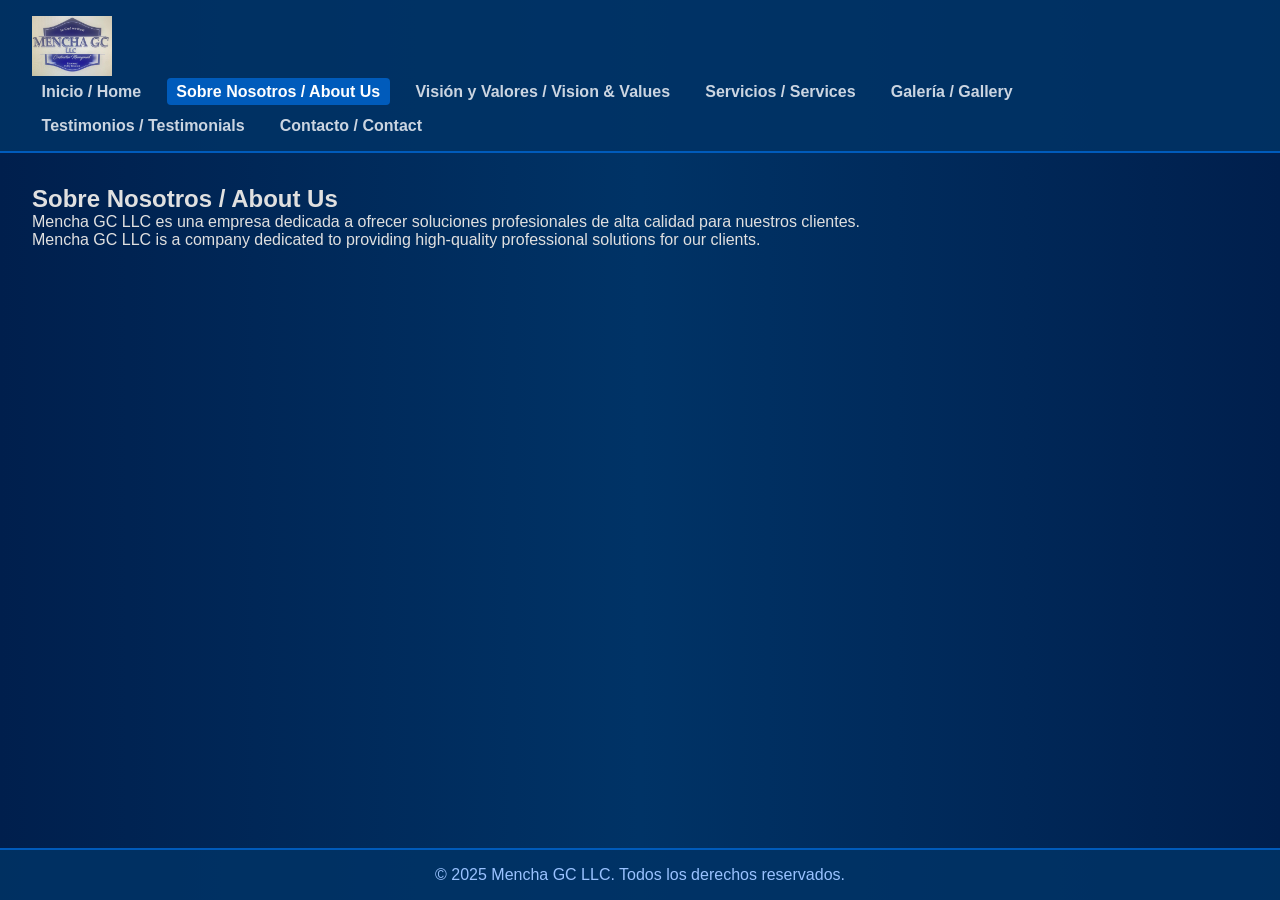
<file: about.html>
<!DOCTYPE html>
<html lang="es">
<head>
  <meta charset="UTF-8" />
  <meta name="viewport" content="width=device-width, initial-scale=1" />
  <title>Mencha GC LLC - Sobre Nosotros</title>
  <link rel="stylesheet" href="styles.css" />
</head>
<body>
  <header>
    <div class="logo">
      <img src="images/Logo.png" alt="Mencha GC LLC logo" style=height:60px;"/>
    </div>
    <nav>
      <ul>
        <li><a href="index.html" target="_blank">Inicio / Home</a></li>
        <li><a href="about.html" target="_blank" class="active">Sobre Nosotros / About Us</a></li>
        <li><a href="vision.html" target="_blank">Visión y Valores / Vision & Values</a></li>
        <li><a href="services.html" target="_blank">Servicios / Services</a></li>
        <li><a href="gallery.html" target="_blank">Galería / Gallery</a></li>
        <li><a href="testimonials.html" target="_blank">Testimonios / Testimonials</a></li>
        <li><a href="contact.html" target="_blank">Contacto / Contact</a></li>
      </ul>
    </nav>
  </header>

  <main>
    <section>
      <h2>Sobre Nosotros / About Us</h2>
      <p>Mencha GC LLC es una empresa dedicada a ofrecer soluciones profesionales de alta calidad para nuestros clientes.</p>
      <p>Mencha GC LLC is a company dedicated to providing high-quality professional solutions for our clients.</p>
    </section>
  </main>

  <footer>
    <p>© 2025 Mencha GC LLC. Todos los derechos reservados.</p>
  </footer>
</body>
</html>
</file>
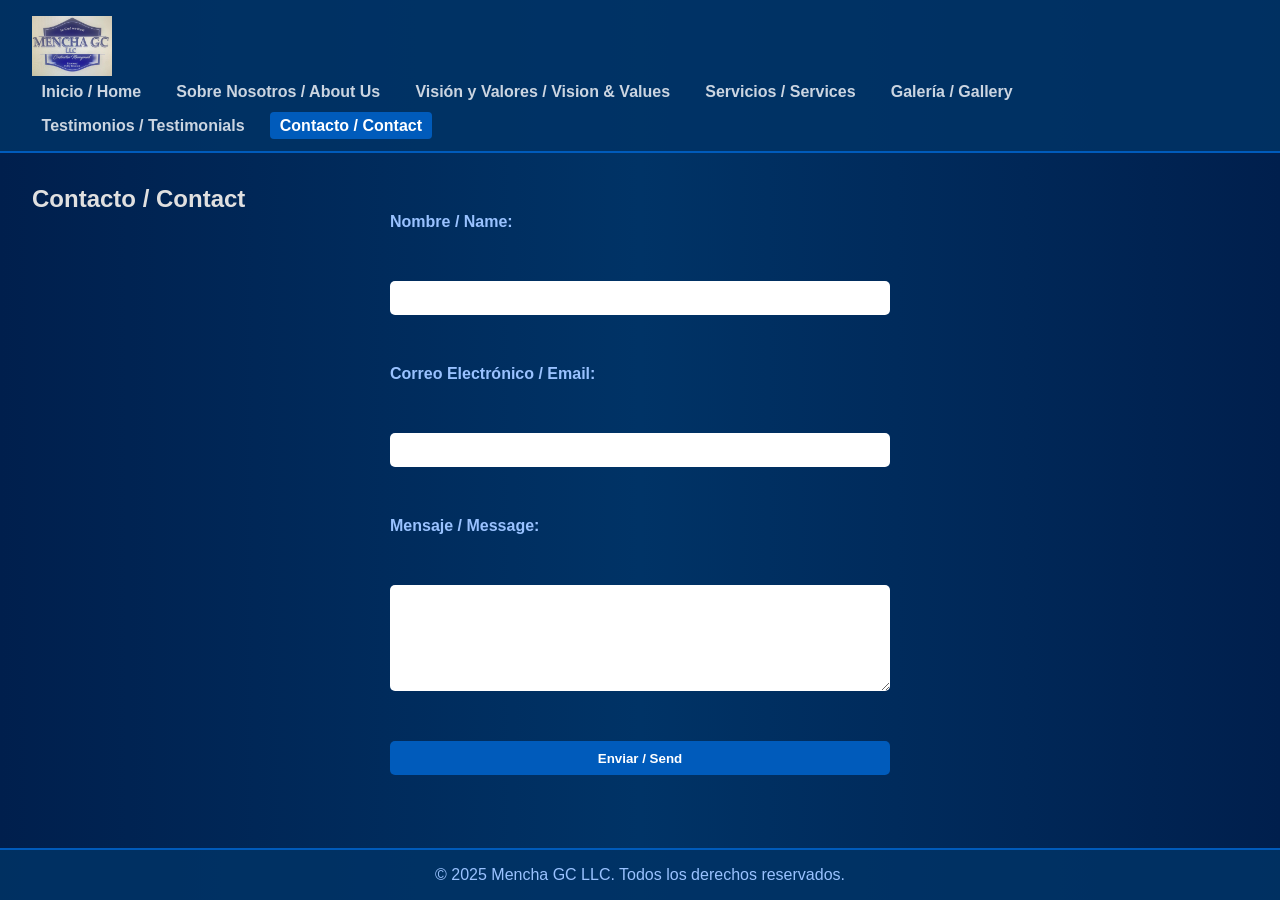
<file: contact.html>
<!DOCTYPE html>
<html lang="es">
<head>
  <meta charset="UTF-8" />
  <meta name="viewport" content="width=device-width, initial-scale=1" />
  <title>Mencha GC LLC - Contacto</title>
  <link rel="stylesheet" href="styles.css" />
</head>
<body>
  <header>
    <div class="logo">
      <img src="images/Logo.png" alt="Mencha GC LLC logo" style=height:60px;"/>
    </div>
    <nav>
      <ul>
        <li><a href="index.html" target="_blank">Inicio / Home</a></li>
        <li><a href="about.html" target="_blank">Sobre Nosotros / About Us</a></li>
        <li><a href="vision.html" target="_blank">Visión y Valores / Vision & Values</a></li>
        <li><a href="services.html" target="_blank">Servicios / Services</a></li>
        <li><a href="gallery.html" target="_blank">Galería / Gallery</a></li>
        <li><a href="testimonials.html" target="_blank">Testimonios / Testimonials</a></li>
        <li><a href="contact.html" target="_blank" class="active">Contacto / Contact</a></li>
      </ul>
    </nav>
  </header>

  <main>
    <section>
      <h2>Contacto / Contact</h2>
      <form id="contact-form" action="mailto:contact@menchagc.com" method="POST" enctype="text/plain">
        <label for="name">Nombre / Name:</label><br />
        <input type="text" id="name" name="name" required /><br />

        <label for="email">Correo Electrónico / Email:</label><br />
        <input type="email" id="email" name="email" required /><br />

        <label for="message">Mensaje / Message:</label><br />
        <textarea id="message" name="message" rows="5" required></textarea><br />

        <button type="submit">Enviar / Send</button>
      </form>
    </section>
  </main>

  <footer>
    <p>© 2025 Mencha GC LLC. Todos los derechos reservados.</p>
  </footer>
</body>
</html>
</file>
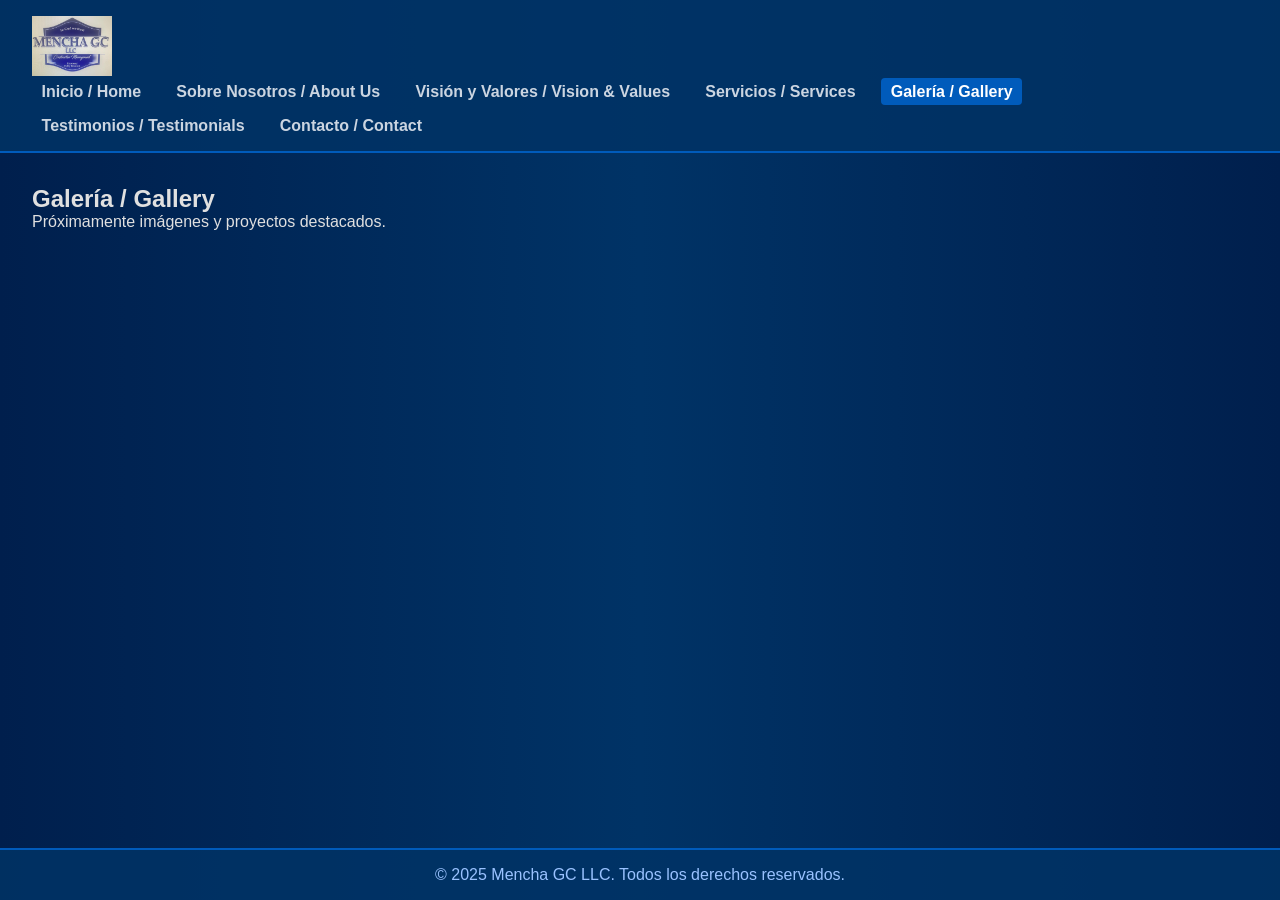
<file: gallery.html>
<!DOCTYPE html>
<html lang="es">
<head>
  <meta charset="UTF-8" />
  <meta name="viewport" content="width=device-width, initial-scale=1" />
  <title>Mencha GC LLC - Galería</title>
  <link rel="stylesheet" href="styles.css" />
</head>
<body>
  <header>
    <div class="logo">
      <img src="images/Logo.png" alt="Mencha GC LLC logo" style=height:60px;"/>
    </div>
    <nav>
      <ul>
        <li><a href="index.html" target="_blank">Inicio / Home</a></li>
        <li><a href="about.html" target="_blank">Sobre Nosotros / About Us</a></li>
        <li><a href="vision.html" target="_blank">Visión y Valores / Vision & Values</a></li>
        <li><a href="services.html" target="_blank">Servicios / Services</a></li>
        <li><a href="gallery.html" target="_blank" class="active">Galería / Gallery</a></li>
        <li><a href="testimonials.html" target="_blank">Testimonios / Testimonials</a></li>
        <li><a href="contact.html" target="_blank">Contacto / Contact</a></li>
      </ul>
    </nav>
  </header>

  <main>
    <section>
      <h2>Galería / Gallery</h2>
      <p>Próximamente imágenes y proyectos destacados.</p>
    </section>
  </main>

  <footer>
    <p>© 2025 Mencha GC LLC. Todos los derechos reservados.</p>
  </footer>
</body>
</html>
</file>
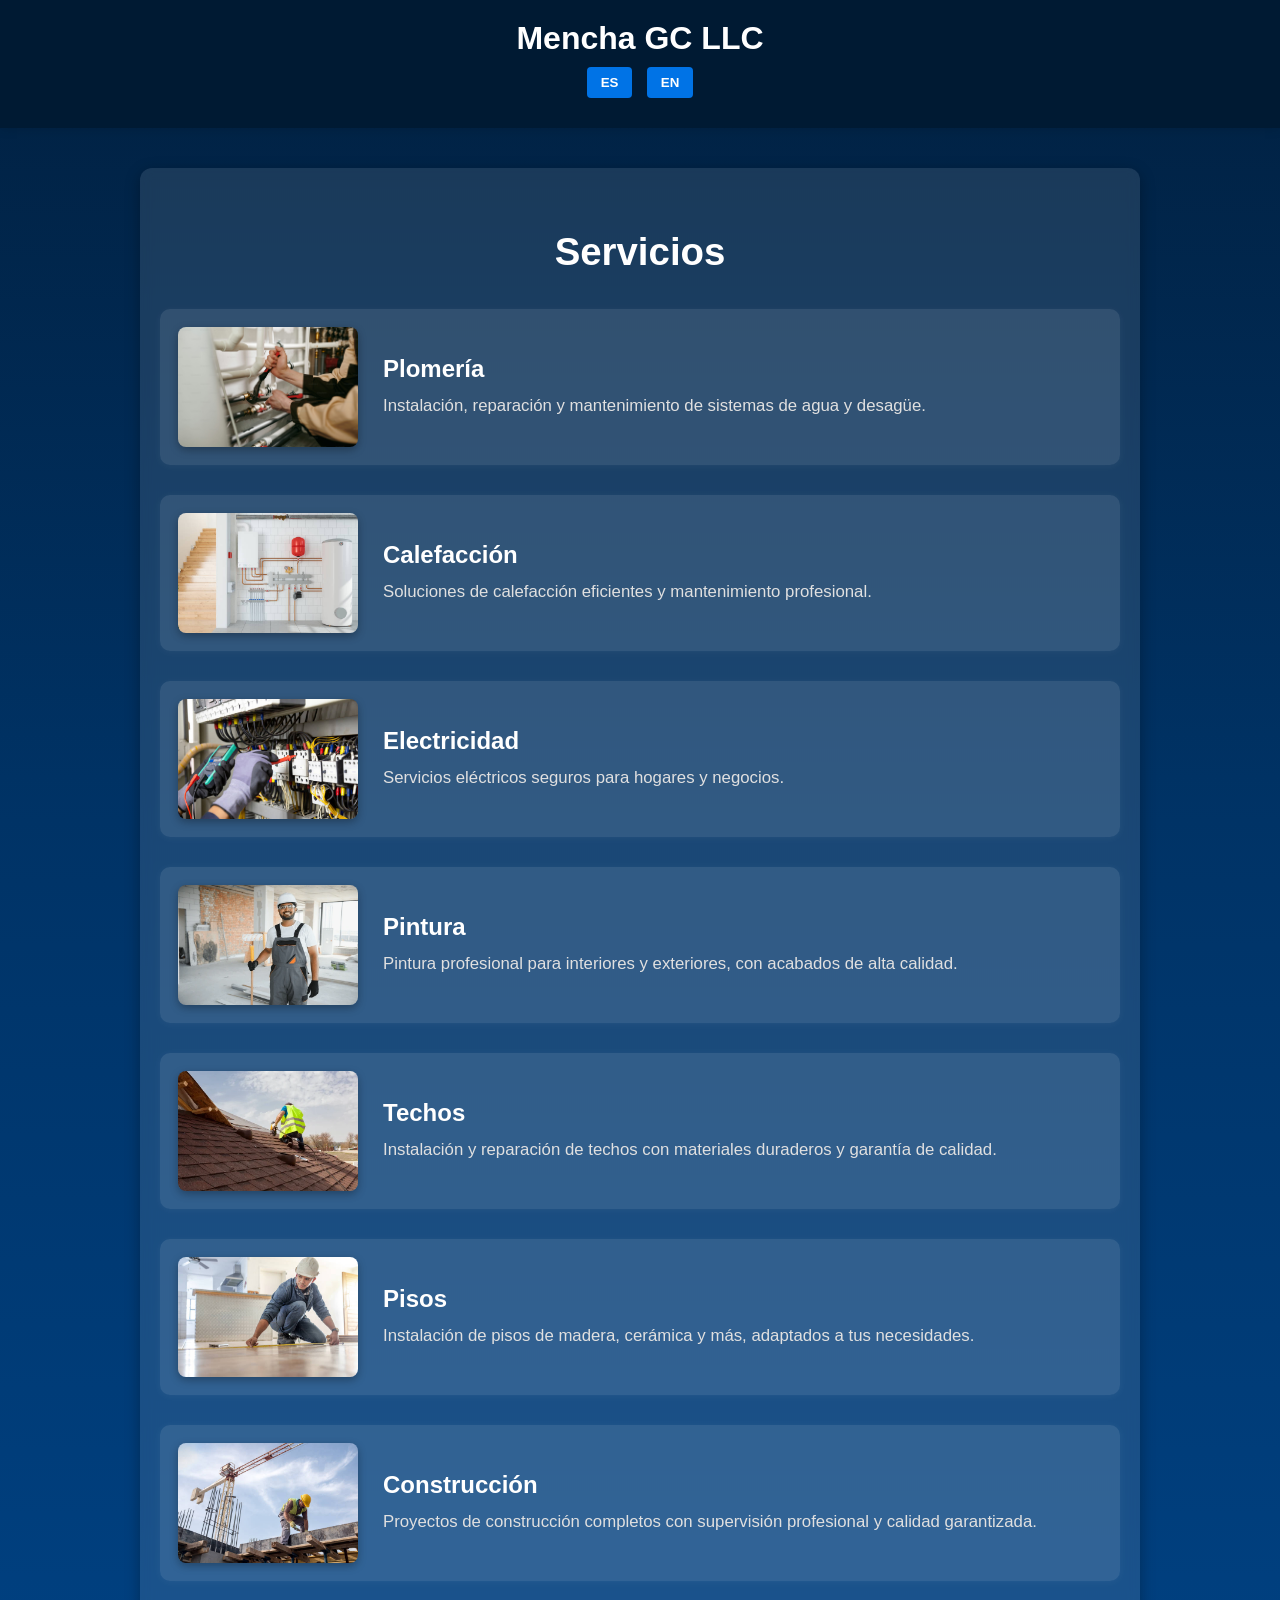
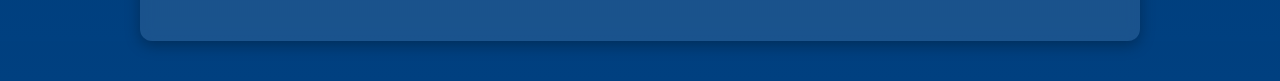
<file: services.html>
<!DOCTYPE html>
<html lang="es">
<head>
  <meta charset="UTF-8" />
  <meta name="viewport" content="width=device-width, initial-scale=1" />
  <title>Mencha GC LLC - Servicios</title>
  <style>
    html, body {
      margin: 0;
      padding: 0;
      font-family: 'Segoe UI', Tahoma, Geneva, Verdana, sans-serif;
      color: #ffffff;
      background: linear-gradient(to bottom, #012040, #003366, #004080);
      scroll-behavior: smooth;
    }

    header {
      background: #001a33;
      color: white;
      padding: 20px;
      text-align: center;
      box-shadow: 0 2px 10px rgba(0,0,0,0.1);
    }

    header h1 {
      margin: 0;
      font-size: 2rem;
    }

    header button {
      background: #0073e6;
      border: none;
      color: white;
      padding: 8px 14px;
      margin: 10px 5px;
      cursor: pointer;
      border-radius: 4px;
      font-weight: 600;
      transition: background 0.3s ease;
    }

    header button:hover {
      background: #005bb5;
    }

    .services-section {
      max-width: 960px;
      margin: 40px auto;
      padding: 30px 20px;
      background: rgba(255, 255, 255, 0.1);
      border-radius: 12px;
      box-shadow: 0 4px 15px rgba(0,0,0,0.3);
      backdrop-filter: blur(6px);
    }

    .services-section h2 {
      text-align: center;
      color: #ffffff;
      margin-bottom: 35px;
      font-weight: 700;
      font-size: 2.4rem;
    }

    .service-item {
      display: flex;
      align-items: center;
      gap: 25px;
      margin-bottom: 30px;
      background: rgba(255,255,255,0.1);
      border-radius: 10px;
      padding: 18px;
      box-shadow: 0 1px 10px rgba(255,255,255,0.05);
      transition: transform 0.3s ease;
    }

    .service-item:hover {
      transform: scale(1.01);
    }

    .service-item img {
      width: 180px;
      height: 120px;
      object-fit: cover;
      border-radius: 8px;
      flex-shrink: 0;
      box-shadow: 0 3px 8px rgba(0,0,0,0.3);
    }

    .service-info h3 {
      margin: 0 0 10px;
      color: #ffffff;
      font-size: 1.5rem;
    }

    .service-info p {
      margin: 0;
      color: #e0e0e0;
      line-height: 1.5;
      font-size: 1.05rem;
    }

    @media(max-width: 768px) {
      .service-item {
        flex-direction: column;
        text-align: center;
      }

      .service-item img {
        width: 100%;
        height: auto;
      }
    }
  </style>
</head>
<body>

<header>
  <h1>Mencha GC LLC</h1>
  <button onclick="setLanguage('es')">ES</button>
  <button onclick="setLanguage('en')">EN</button>
</header>

<section id="services" class="services-section">
  <h2 data-lang="es">Servicios</h2>
  <h2 data-lang="en" style="display:none;">Services</h2>

  <div class="service-item">
    <img src="images/plumbing.jpg" alt="Plomería" />
    <div class="service-info">
      <h3 data-lang="es">Plomería</h3>
      <h3 data-lang="en" style="display:none;">Plumbing</h3>
      <p data-lang="es">Instalación, reparación y mantenimiento de sistemas de agua y desagüe.</p>
      <p data-lang="en" style="display:none;">Installation, repair, and maintenance of water and drainage systems.</p>
    </div>
  </div>

  <div class="service-item">
    <img src="images/heating.jpg" alt="Calefacción" />
    <div class="service-info">
      <h3 data-lang="es">Calefacción</h3>
      <h3 data-lang="en" style="display:none;">Heating</h3>
      <p data-lang="es">Soluciones de calefacción eficientes y mantenimiento profesional.</p>
      <p data-lang="en" style="display:none;">Efficient heating solutions and professional maintenance.</p>
    </div>
  </div>

  <div class="service-item">
    <img src="images/electric.jpg" alt="Electricidad" />
    <div class="service-info">
      <h3 data-lang="es">Electricidad</h3>
      <h3 data-lang="en" style="display:none;">Electricity</h3>
      <p data-lang="es">Servicios eléctricos seguros para hogares y negocios.</p>
      <p data-lang="en" style="display:none;">Safe electrical services for homes and businesses.</p>
    </div>
  </div>

  <div class="service-item">
    <img src="images/painting.jpg" alt="Pintura" />
    <div class="service-info">
      <h3 data-lang="es">Pintura</h3>
      <h3 data-lang="en" style="display:none;">Painting</h3>
      <p data-lang="es">Pintura profesional para interiores y exteriores, con acabados de alta calidad.</p>
      <p data-lang="en" style="display:none;">Professional painting for interiors and exteriors with high-quality finishes.</p>
    </div>
  </div>

  <div class="service-item">
    <img src="images/roofing.jpg" alt="Techos" />
    <div class="service-info">
      <h3 data-lang="es">Techos</h3>
      <h3 data-lang="en" style="display:none;">Roofing</h3>
      <p data-lang="es">Instalación y reparación de techos con materiales duraderos y garantía de calidad.</p>
      <p data-lang="en" style="display:none;">Roof installation and repair with durable materials and quality guarantee.</p>
    </div>
  </div>

  <div class="service-item">
    <img src="images/flooring.jpg" alt="Pisos" />
    <div class="service-info">
      <h3 data-lang="es">Pisos</h3>
      <h3 data-lang="en" style="display:none;">Flooring</h3>
      <p data-lang="es">Instalación de pisos de madera, cerámica y más, adaptados a tus necesidades.</p>
      <p data-lang="en" style="display:none;">Installation of wood, ceramic floors, and more tailored to your needs.</p>
    </div>
  </div>

  <div class="service-item">
    <img src="images/construction.jpg" alt="Construcción" />
    <div class="service-info">
      <h3 data-lang="es">Construcción</h3>
      <h3 data-lang="en" style="display:none;">Construction</h3>
      <p data-lang="es">Proyectos de construcción completos con supervisión profesional y calidad garantizada.</p>
      <p data-lang="en" style="display:none;">Complete construction projects with professional supervision and guaranteed quality.</p>
    </div>
  </div>
</section>

<script>
  function setLanguage(lang) {
    document.querySelectorAll('[data-lang]').forEach(el => {
      el.style.display = el.getAttribute('data-lang') === lang ? '' : 'none';
    });
  }
  setLanguage('es');
</script>

</body>
</html>
</file>
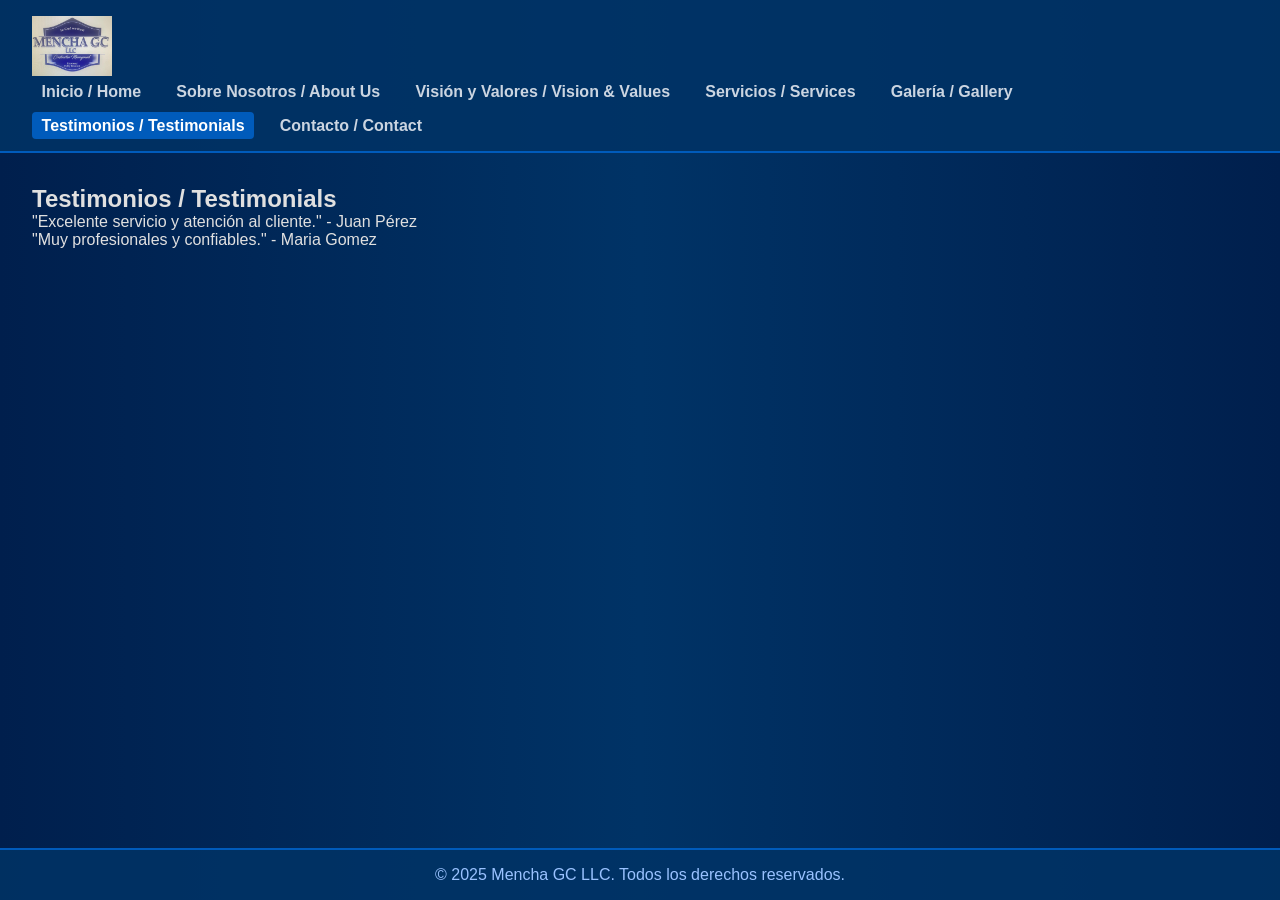
<file: testimonials.html>
<!DOCTYPE html>
<html lang="es">
<head>
  <meta charset="UTF-8" />
  <meta name="viewport" content="width=device-width, initial-scale=1" />
  <title>Mencha GC LLC - Testimonios</title>
  <link rel="stylesheet" href="styles.css" />
</head>
<body>
  <header>
    <div class="logo">
      <img src="images/Logo.png" alt="Mencha GC LLC logo" style=height:60px;"/>
    </div>
    <nav>
      <ul>
        <li><a href="index.html" target="_blank">Inicio / Home</a></li>
        <li><a href="about.html" target="_blank">Sobre Nosotros / About Us</a></li>
        <li><a href="vision.html" target="_blank">Visión y Valores / Vision & Values</a></li>
        <li><a href="services.html" target="_blank">Servicios / Services</a></li>
        <li><a href="gallery.html" target="_blank">Galería / Gallery</a></li>
        <li><a href="testimonials.html" target="_blank" class="active">Testimonios / Testimonials</a></li>
        <li><a href="contact.html" target="_blank">Contacto / Contact</a></li>
      </ul>
    </nav>
  </header>

  <main>
    <section>
      <h2>Testimonios / Testimonials</h2>
      <p>"Excelente servicio y atención al cliente." - Juan Pérez</p>
      <p>"Muy profesionales y confiables." - Maria Gomez</p>
    </section>
  </main>

  <footer>
    <p>© 2025 Mencha GC LLC. Todos los derechos reservados.</p>
  </footer>
</body>
</html>
</file>
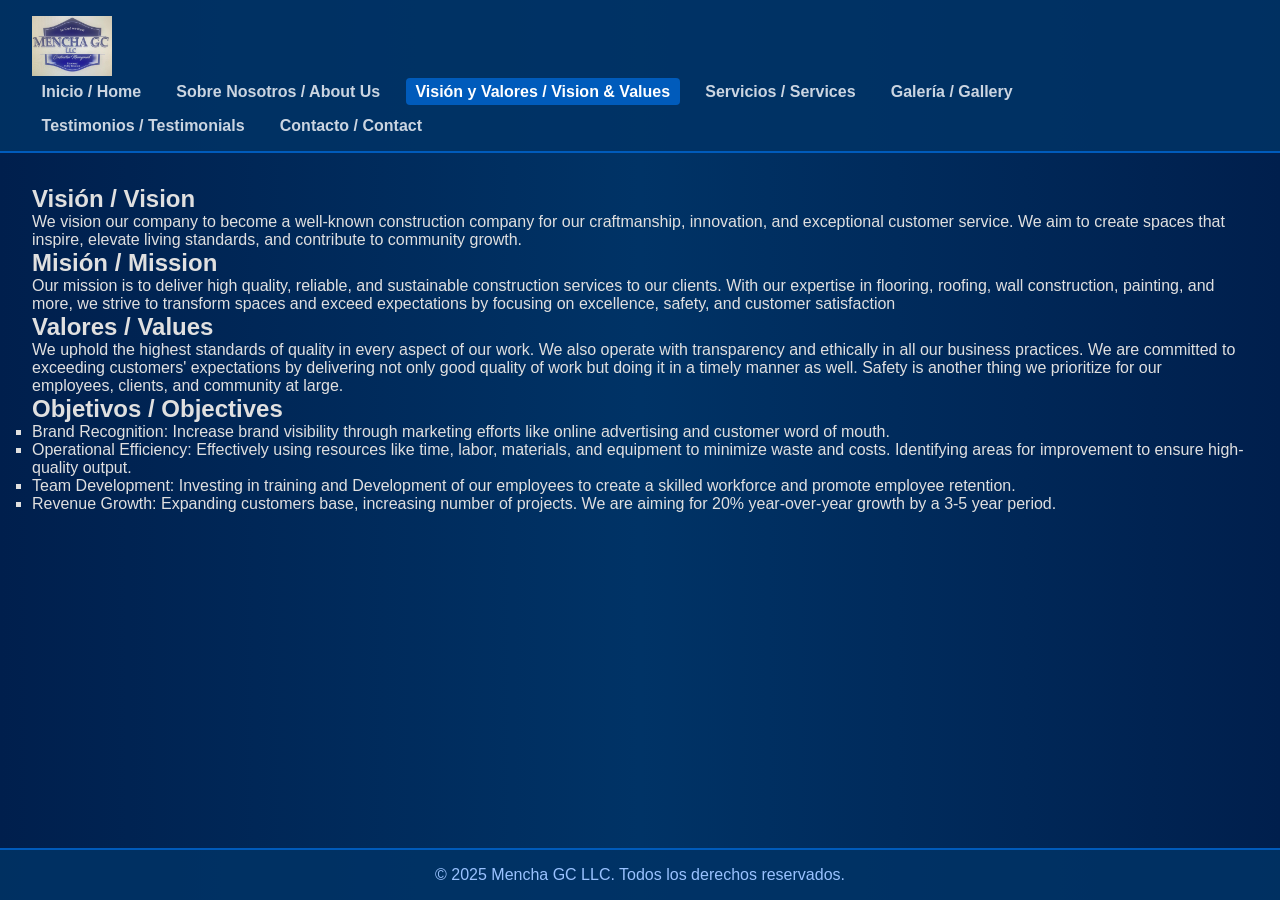
<file: vision.html>
<!DOCTYPE html>
<html lang="es">
<head>
  <meta charset="UTF-8" />
  <meta name="viewport" content="width=device-width, initial-scale=1" />
  <title>Mencha GC LLC - Visión y Valores</title>
  <link rel="stylesheet" href="styles.css" />
</head>
<body>
  <header>
    <div class="logo">
      <img src="images/Logo.png" alt="Mencha GC LLC logo" style=height:60px;"/>
    </div>
    <nav>
      <ul>
        <li><a href="index.html" target="_blank">Inicio / Home</a></li>
        <li><a href="about.html" target="_blank">Sobre Nosotros / About Us</a></li>
        <li><a href="vision.html" target="_blank" class="active">Visión y Valores / Vision & Values</a></li>
        <li><a href="services.html" target="_blank">Servicios / Services</a></li>
        <li><a href="gallery.html" target="_blank">Galería / Gallery</a></li>
        <li><a href="testimonials.html" target="_blank">Testimonios / Testimonials</a></li>
        <li><a href="contact.html" target="_blank">Contacto / Contact</a></li>
      </ul>
    </nav>
  </header>

  <main>
    <section>
      <h2>Visión / Vision</h2>
      <p>We vision our company to become a well-known construction company for our craftmanship, innovation, and exceptional customer service. We aim to create spaces that inspire, elevate living standards, and contribute to community growth.</p>
      <ul>
        
      <h2>Misión / Mission</h2>
      <p>Our mission is to deliver high quality, reliable, and sustainable construction services to our clients. With our expertise in flooring, roofing, wall construction, painting, and more, we strive to transform spaces and exceed expectations by focusing on excellence, safety, and customer satisfaction </p>
      <ul>
        
      <h2>Valores / Values</h2>
      <p>We uphold the highest standards of quality in every aspect of our work. We also operate with transparency and ethically in all our business practices. We are committed to exceeding customers' expectations by delivering not only good quality of work but doing it in a timely manner as well. Safety is another thing we prioritize for our employees, clients, and community at large.<p>
      <ul>
        
      <h2>Objetivos / Objectives</h2>
      <ul>
        <li>Brand Recognition: Increase brand visibility through marketing efforts like online advertising and customer word of mouth.</li>
        <li>Operational Efficiency: Effectively using resources like time, labor, materials, and equipment to minimize waste and costs. Identifying areas for improvement to ensure high-quality output.</li>
        <li>Team Development: Investing in training and Development of our employees to create a skilled workforce and promote employee retention.</li>
        <li>Revenue Growth: Expanding customers base, increasing number of projects. We are aiming for 20% year-over-year growth by a 3-5 year period.<p>

    </section>
  </main>

  <footer>
    <p>© 2025 Mencha GC LLC. Todos los derechos reservados.</p>
  </footer>
</body>
</html>
</file>
<file: styles.css>
/* Reset y estilos básicos */
* {
  margin: 0;
  padding: 0;
  box-sizing: border-box;
  font-family: 'Segoe UI', Tahoma, Geneva, Verdana, sans-serif;
}

body {
  background: linear-gradient(90deg, #001f4d, #003366, #001f4d);
  color: #e0e0e0;
  min-height: 100vh;
  display: flex;
  flex-direction: column;
}

header {
  background: rgba(0, 51, 102, 0.85);
  padding: 1rem 2rem;
  display: flex;
  flex-wrap: wrap;
  align-items: center;
  justify-content: space-between;
  border-bottom: 2px solid #005bbb;
  position: sticky;
  top: 0;
  z-index: 100;
}

.logo {
  font-size: 1.8rem;
  font-weight: bold;
  color: #99c2ff;
  user-select: none;
}

nav ul {
  list-style: none;
  display: flex;
  flex-wrap: wrap;
  gap: 1rem;
}

nav ul li a {
  color: #cbd5e1;
  text-decoration: none;
  font-weight: 600;
  padding: 0.3rem 0.6rem;
  border-radius: 4px;
  transition: background-color 0.3s ease;
}

nav ul li a:hover,
nav ul li a.active {
  background-color: #005bbb;
  color: #ffffff;
}

.search-container {
  display: flex;
  align-items: center;
  gap: 0.5rem;
  margin-top: 0.5rem;
}

.search-container select,
.search-container input {
  padding: 0.3rem 0.6rem;
  border-radius: 5px;
  border: none;
  font-size: 1rem;
}

.search-container button {
  background-color: #005bbb;
  border: none;
  color: white;
  padding: 0.4rem 1rem;
  border-radius: 5px;
  cursor: pointer;
  font-weight: 700;
  transition: background-color 0.3s ease;
}

.search-container button:hover {
  background-color: #003d99;
}

main {
  flex-grow: 1;
  padding: 2rem;
}

.welcome {
  text-align: center;
  margin-bottom: 2rem;
}

.welcome h1 {
  font-size: 2.2rem;
  margin-bottom: 0.5rem;
  color: #99c2ff;
}

.welcome p {
  font-size: 1.2rem;
  margin-bottom: 1.5rem;
  color: #cbd5e1;
}

.social-media {
  display: flex;
  justify-content: center;
  gap: 2rem;
  margin-bottom: 2rem;
}

.social-media a img {
  width: 32px;
  height: 32px;
  filter: brightness(85%);
  transition: filter 0.3s ease;
}

.social-media a:hover img {
  filter: brightness(100%);
}

footer {
  text-align: center;
  padding: 1rem 0;
  background: rgba(0, 51, 102, 0.85);
  border-top: 2px solid #005bbb;
  color: #99c2ff;
  user-select: none;
}

/* Formularios */
form {
  max-width: 500px;
  margin: 0 auto;
  display: flex;
  flex-direction: column;
  gap: 1rem;
}

form label {
  font-weight: 600;
  color: #99c2ff;
}

form input,
form textarea {
  padding: 0.5rem;
  border-radius: 5px;
  border: none;
  font-size: 1rem;
  resize: vertical;
}

form button {
  background-color: #005bbb;
  border: none;
  color: white;
  padding: 0.6rem 1.5rem;
  border-radius: 5px;
  cursor: pointer;
  font-weight: 700;
  transition: background-color 0.3s ease;
}

form button:hover {
  background-color: #003d99;
}

/* Responsive */
@media (max-width: 768px) {
  header {
    flex-direction: column;
    align-items: flex-start;
  }
  nav ul {
    flex-direction: column;
    width: 100%;
  }
  nav ul li {
    width: 100%;
  }
  nav ul li a {
    display: block;
    width: 100%;
    padding: 0.5rem 1rem;
  }
  .search-container {
    width: 100%;
    margin-top: 1rem;
  }
}
</file>
